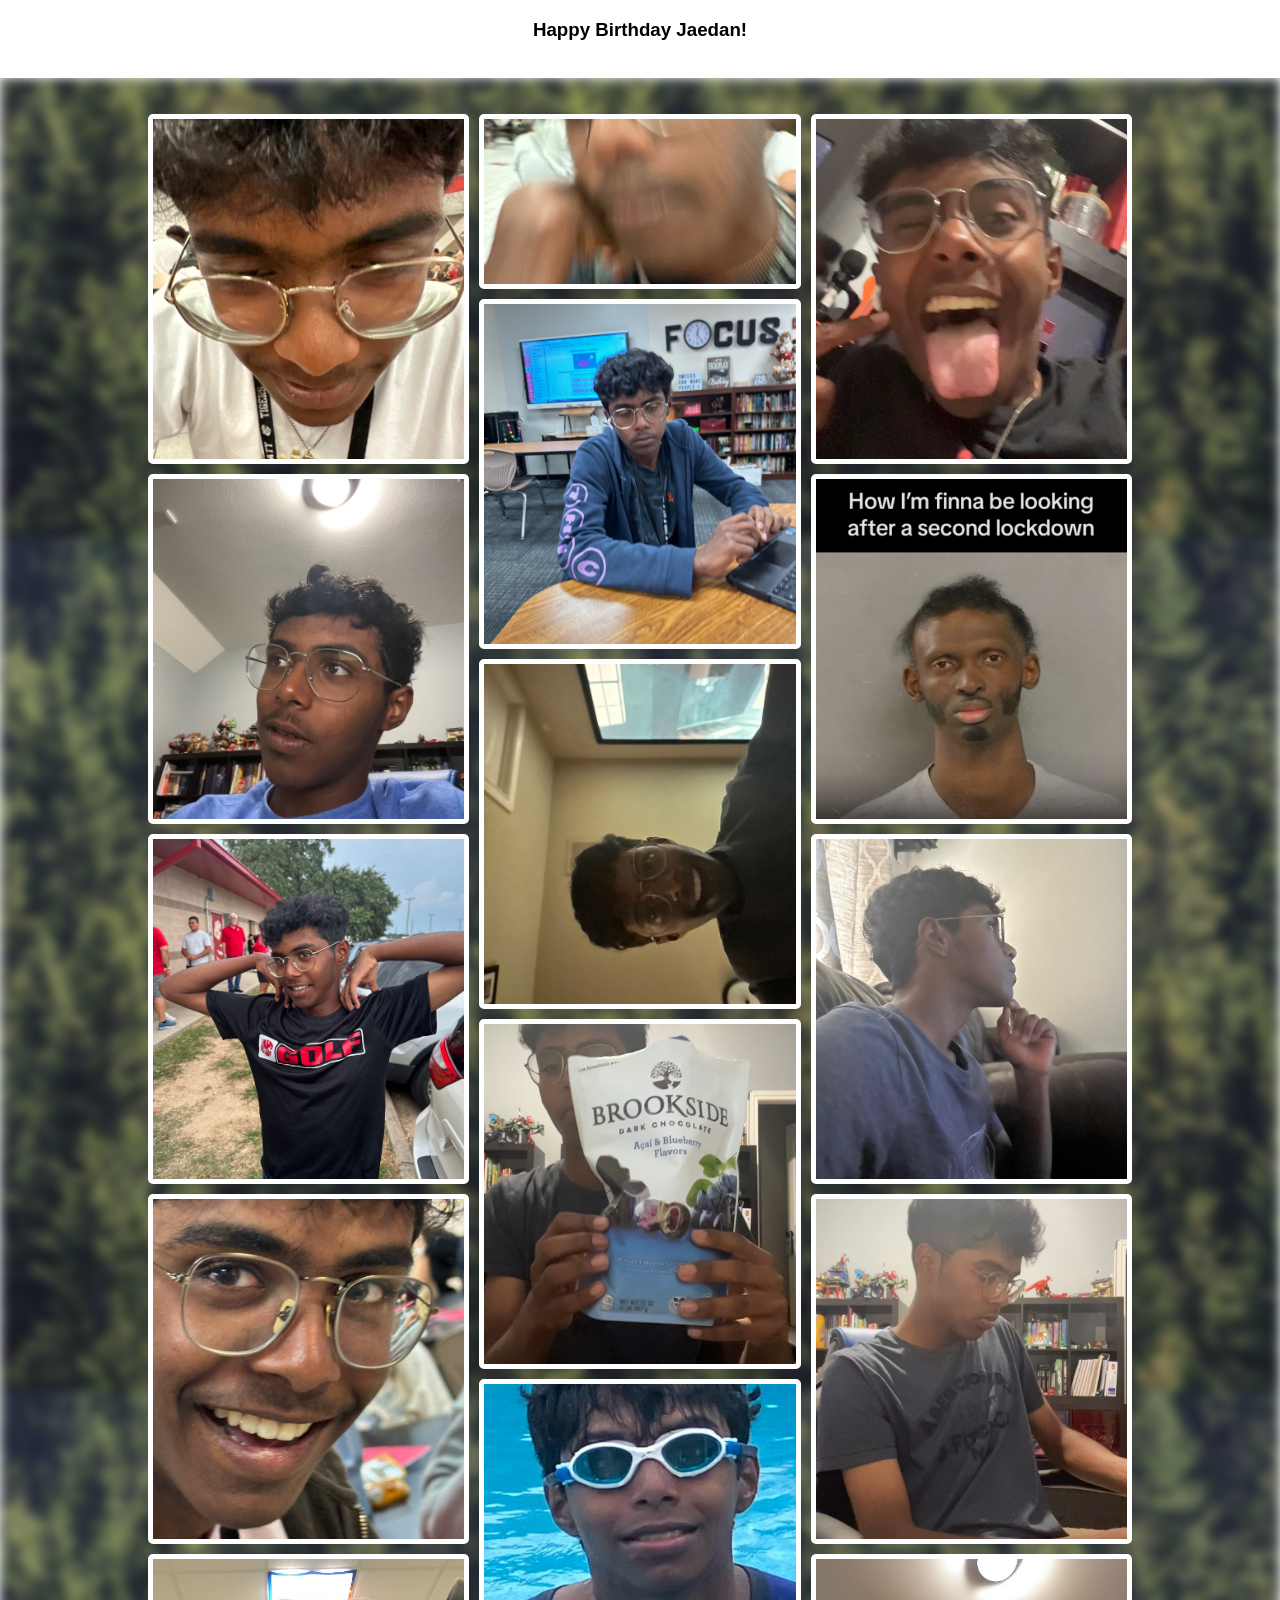
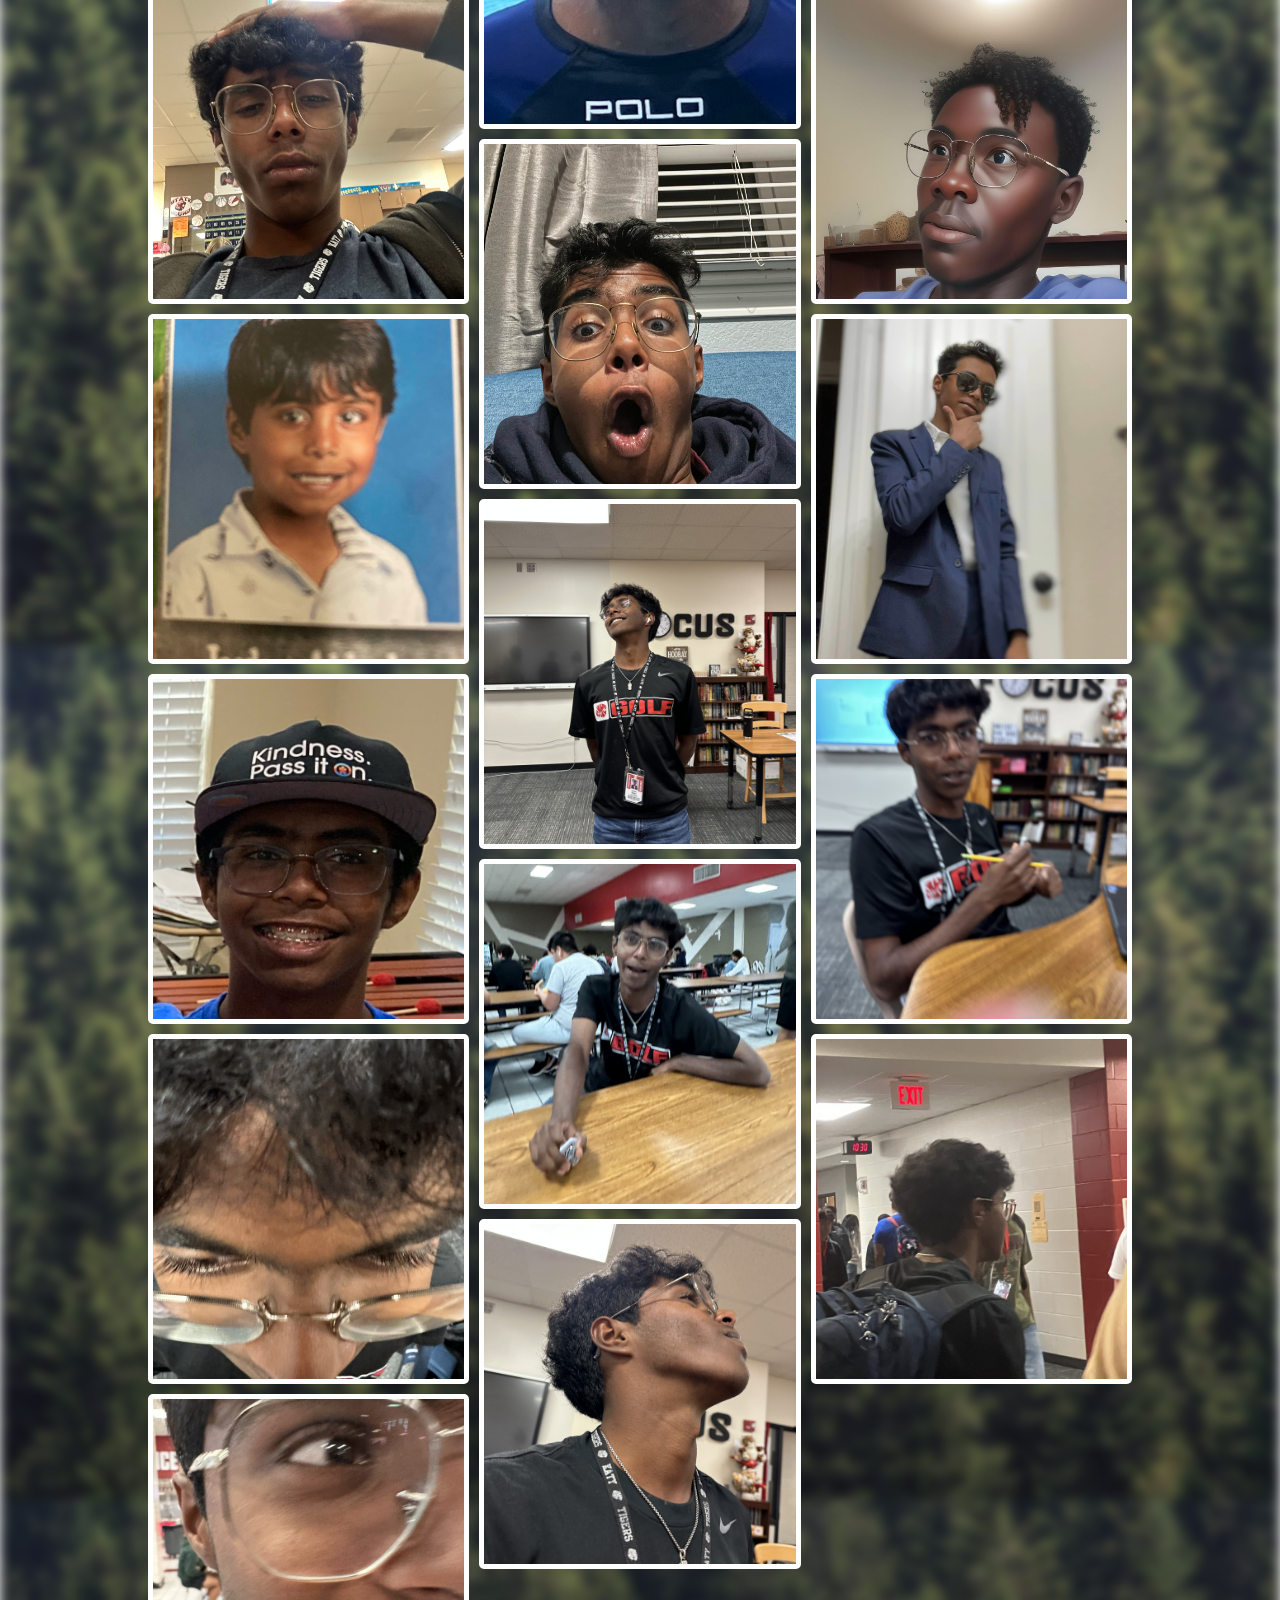
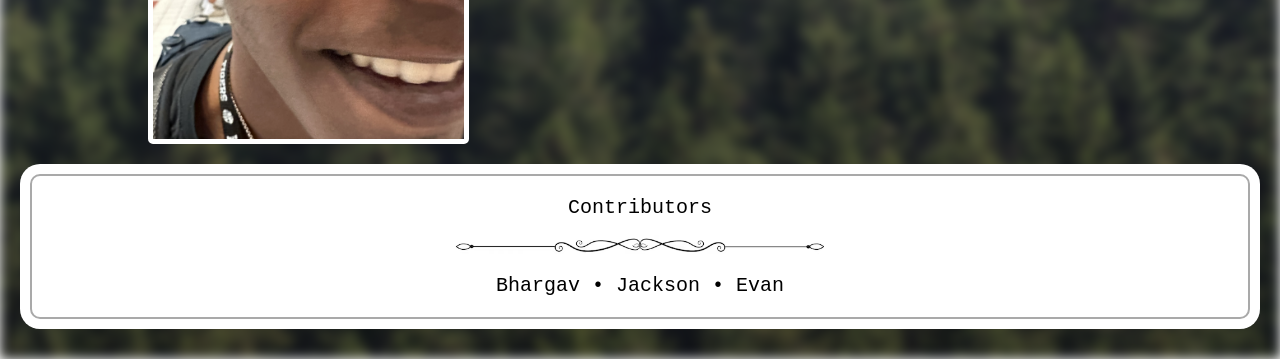
<file: index.html>
<html>
    <head>
        <title>Surprise!</title>
        <meta charset="UTF-8">
        <meta name="viewport" content="width=device-width, initial-scale=1.0">
        <link rel="stylesheet" href="style.css">
    </head>
    <body id="body">
        <h3 style="text-align:center; padding: 1em;">Happy Birthday Jaedan!</h3>
        <div class="bgimg">
            <div class="grid-container">
                <div class="image-grid">
                    <a href="images/image0.jpeg"> <img src="images/image0.jpeg" alt="Image 0"> </a>
                    <a href="images/image1.jpeg"> <img src="images/image1.jpeg" alt="Image 1"> </a>
                    <a href="images/image2.jpeg"> <img src="images/image2.jpeg" alt="Image 2"> </a>
                    <a href="images/image3.jpeg"> <img src="images/image3.jpeg" alt="Image 3"> </a>
                    <a href="images/image4.jpeg"> <img src="images/image4.jpeg" alt="Image 4"> </a>
                    <a href="images/image5.jpeg"> <img src="images/image5.jpeg" alt="Image 5"> </a>
                    <a href="images/image6.jpeg"> <img src="images/image6.jpeg" alt="Image 6"> </a>
                    <a href="images/image7.jpeg"> <img src="images/image7.jpeg" alt="Image 7"> </a>
                    <a href="images/image8.jpeg"> <img src="images/image8.jpeg" alt="Image 8"> </a>
                    <a href="images/image9.jpeg"> <img src="images/image9.jpeg" alt="Image 9"> </a>
                    <a href="images/image10.jpeg"> <img src="images/image10.jpeg" alt="Image 10"> </a>
                    <a href="images/image11.jpeg"> <img src="images/image11.jpeg" alt="Image 11"> </a>
                    <a href="images/image12.jpeg"> <img src="images/image12.jpeg" alt="Image 12"> </a>
                    <a href="images/image13.jpeg"> <img src="images/image13.jpeg" alt="Image 13"> </a>
                    <a href="images/image14.png"> <img src="images/image14.png" alt="Image 14"> </a>
                    <a href="images/image15.jpg"> <img src="images/image15.jpg" alt="Image 15"> </a>
                    <a href="images/image16.jpg"> <img src="images/image16.jpg" alt="Image 16"> </a>
                    <a href="images/image17.jpg"> <img src="images/image17.jpg" alt="Image 17"> </a>
                    <a href="images/image18.png"> <img src="images/image18.png" alt="Image 18"> </a>
                    <a href="images/image19.jpg"> <img src="images/image19.jpg" alt="Image 19"> </a>
                    <a href="images/image20.jeg"> <img src="images/image20.jpg" alt="Image 20"> </a>
                    <a href="images/image21.jpg"> <img src="images/image21.jpg" alt="Image 21"> </a>
                    <a href="images/image22.jpg"> <img src="images/image22.jpg" alt="Image 22"> </a>
                    <a href="images/image23.jpg"> <img src="images/image23.jpg" alt="Image 23"> </a>
                    <a href="images/image24.jpg"> <img src="images/image24.jpg" alt="Image 24"> </a>
                    <a href="images/image25.jpg"> <img src="images/image25.jpg" alt="Image 25"> </a>
                    <!--<a href="images/image0.jpeg"> <img src="images/image10.jpeg" alt="Image 0">-->
                </div>
            </div>
            <div class="contributors">
                <div class="contributorsinner">
                    <p>Contributors</p>
                    <img src="images/hsep.png">
                    <p>Bhargav • Jackson • Evan</p>
                </div>
            </div>
        </div>
    </body>
</html>
</file>
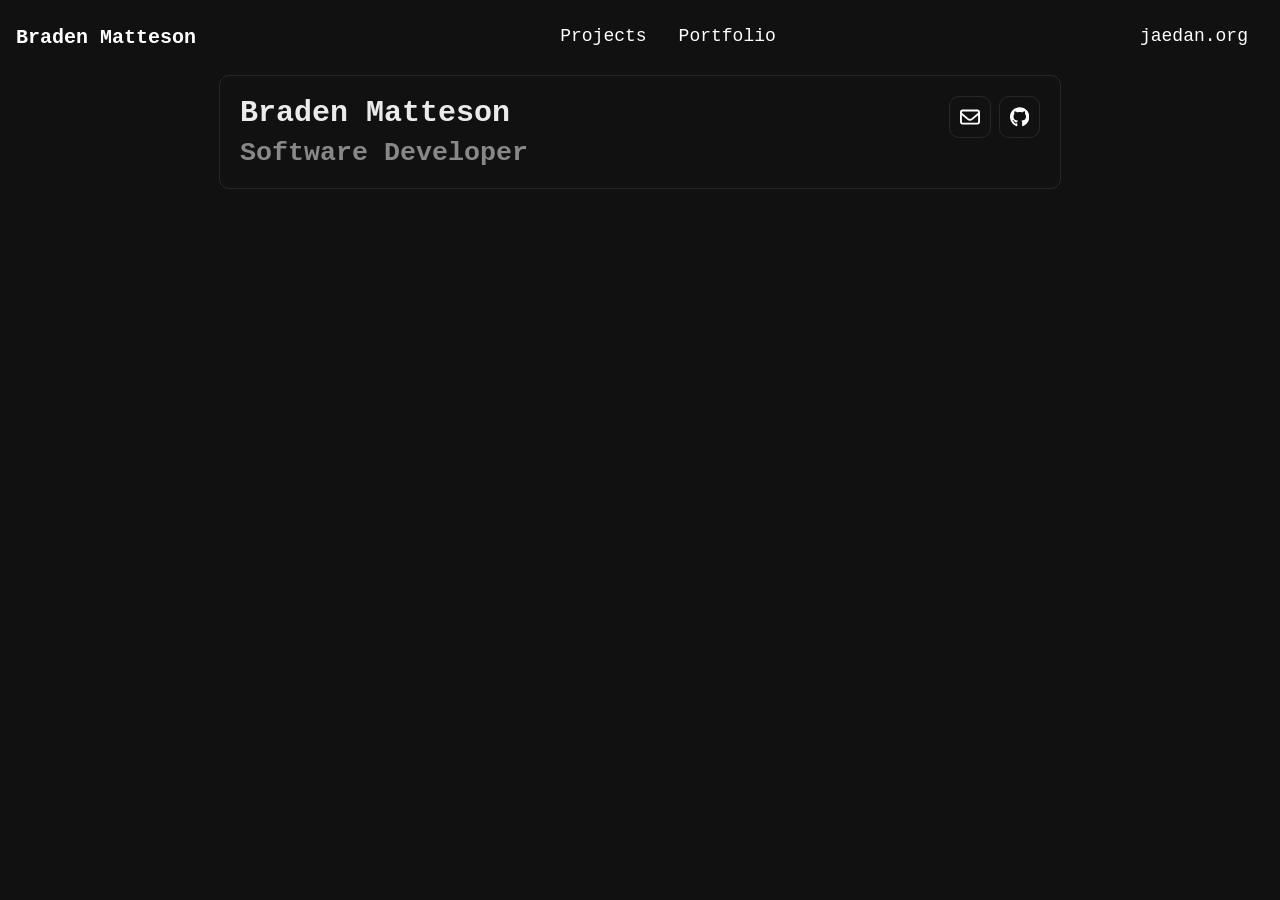
<file: portfolio/index.html>
<!DOCTYPE html>
<html>
    <head>
        <meta name="viewport" content="width=device-width, initial-scale=1.0">
        <link rel="stylesheet" href="style.css">
    </head>
    <body>
        <header class="site-header">
            <nav class="site-nav">
                <a class="logo" href="/portfolio">Braden Matteson</a>
                <ul class="main-menu">
                    <li>
                        <a href="/portfolio/projects">Projects</a>
                    </li>
                    <li>
                        <a href="/portfolio/portfolio">Portfolio</a>
                    </li>
                </ul>
                <ul class="main-menu">
                    <li>
                        <a href="/">jaedan.org</a>
                    </li>
                </ul>
            </nav>
        </header>
        <div class="content">
            <div class="card">
                <div class="card-row">
                    <h2>Braden Matteson</h2>
                    <div class="icons">
                        <a href="mailto:braden@jaedan.org">
                            <div class="card-icon">
                                <svg xmlns="http://www.w3.org/2000/svg" viewBox="0 0 512 512"><path d="M64 112c-8.8.0-16 7.2-16 16v22.1L220.5 291.7c20.7 17 50.4 17 71.1.0L464 150.1V128c0-8.8-7.2-16-16-16H64zM48 212.2V384c0 8.8 7.2 16 16 16h384c8.8.0 16-7.2 16-16V212.2L322 328.8c-38.4 31.5-93.7 31.5-132 0L48 212.2zM0 128C0 92.7 28.7 64 64 64h384c35.3.0 64 28.7 64 64v256c0 35.3-28.7 64-64 64H64c-35.3.0-64-28.7-64-64V128z" fill="#fff"></path></svg>      
                            </div>
                        </a>
                        <a href="https://github.com/ComradeCheeses">
                            <div class="card-icon">
                                <svg xmlns="http://www.w3.org/2000/svg" viewBox="0 0 496 512"><path d="M165.9 397.4c0 2-2.3 3.6-5.2 3.6-3.3.3-5.6-1.3-5.6-3.6.0-2 2.3-3.6 5.2-3.6 3-.3 5.6 1.3 5.6 3.6zm-31.1-4.5c-.7 2 1.3 4.3 4.3 4.9 2.6 1 5.6.0 6.2-2s-1.3-4.3-4.3-5.2c-2.6-.7-5.5.3-6.2 2.3zm44.2-1.7c-2.9.7-4.9 2.6-4.6 4.9.3 2 2.9 3.3 5.9 2.6 2.9-.7 4.9-2.6 4.6-4.6-.3-1.9-3-3.2-5.9-2.9zM244.8 8C106.1 8 0 113.3.0 252c0 110.9 69.8 205.8 169.5 239.2 12.8 2.3 17.3-5.6 17.3-12.1.0-6.2-.3-40.4-.3-61.4.0.0-70 15-84.7-29.8.0.0-11.4-29.1-27.8-36.6.0.0-22.9-15.7 1.6-15.4.0.0 24.9 2 38.6 25.8 21.9 38.6 58.6 27.5 72.9 20.9 2.3-16 8.8-27.1 16-33.7-55.9-6.2-112.3-14.3-112.3-110.5.0-27.5 7.6-41.3 23.6-58.9-2.6-6.5-11.1-33.3 2.6-67.9 20.9-6.5 69 27 69 27 20-5.6 41.5-8.5 62.8-8.5s42.8 2.9 62.8 8.5c0 0 48.1-33.6 69-27 13.7 34.7 5.2 61.4 2.6 67.9 16 17.7 25.8 31.5 25.8 58.9.0 96.5-58.9 104.2-114.8 110.5 9.2 7.9 17 22.9 17 46.4.0 33.7-.3 75.4-.3 83.6.0 6.5 4.6 14.4 17.3 12.1C428.2 457.8 496 362.9 496 252 496 113.3 383.5 8 244.8 8zM97.2 352.9c-1.3 1-1 3.3.7 5.2 1.6 1.6 3.9 2.3 5.2 1 1.3-1 1-3.3-.7-5.2-1.6-1.6-3.9-2.3-5.2-1zm-10.8-8.1c-.7 1.3.3 2.9 2.3 3.9 1.6 1 3.6.7 4.3-.7.7-1.3-.3-2.9-2.3-3.9-2-.6-3.6-.3-4.3.7zm32.4 35.6c-1.6 1.3-1 4.3 1.3 6.2 2.3 2.3 5.2 2.6 6.5 1 1.3-1.3.7-4.3-1.3-6.2-2.2-2.3-5.2-2.6-6.5-1zm-11.4-14.7c-1.6 1-1.6 3.6.0 5.9 1.6 2.3 4.3 3.3 5.6 2.3 1.6-1.3 1.6-3.9.0-6.2-1.4-2.3-4-3.3-5.6-2z" fill="#fff"></path></svg>
                            </div>
                        </a>
                    </div>
                </div>
                <div class="card-row">
                    <h3>Software Developer</h3>
                </div>
            </div>
        </div>
    </body>
</html>
</file>
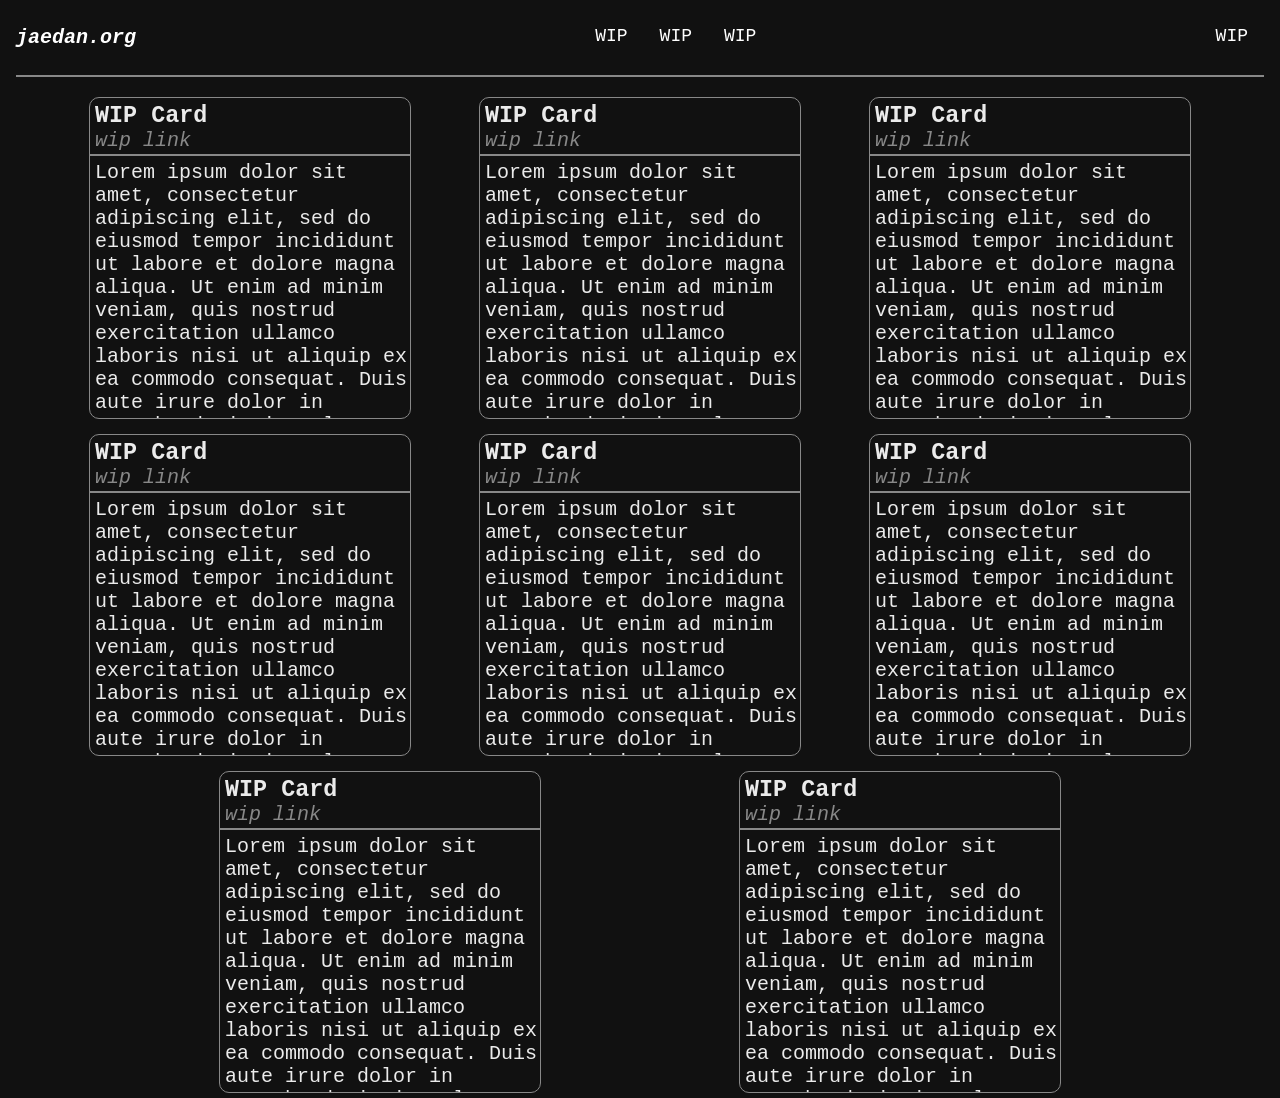
<file: school/index.html>
<!DOCTYPE html>
<html>
    <head>
        <title>Jaedan.org</title>
        <meta name="viewport" content="width=device-width, initial-scale=1.0">
        <meta name="description" content="Just a silly little site">
        <meta name="keywords" content="jaedan,school,education,katyisd,jaedan.org">
        <meta name="author" content="ComradeCheeses">
        <link rel="stylesheet" href="style.css">
        <link rel="apple-touch-icon" sizes="180x180" href="/apple-touch-icon.png">
        <link rel="icon" type="image/png" sizes="32x32" href="/favicon-32x32.png">
        <link rel="icon" type="image/png" sizes="16x16" href="/favicon-16x16.png">
        <link rel="manifest" href="/site.webmanifest">
    </head>
    <body>
        <header class="site-header">
            <nav class="site-nav">
                <a class="logo" href="https:\\jaedan.org"><i>jaedan.org</i></a>
                <ul class="main-menu">
                    <li>
                        <a>WIP</a>
                    </li>
                    <li>
                        <a>WIP</a>
                    </li>
                    <li>
                        <a>WIP</a>
                    </li>
                </ul>
                <ul class="main-menu">
                    <li>
                        <a>WIP</a>
                    </li>
                </ul>
            </nav>
        </header>
        <hr>
        <main class="content">
            <div class="card-row">
                <div class="card">
                    <h3 class="card-header">
                        WIP Card
                    </h3>
                    <a class="card-link"><i>wip link</i></a>
                    <hr>
                    <p class="card-description">Lorem ipsum dolor sit amet, consectetur adipiscing elit, sed do eiusmod tempor incididunt ut labore et dolore magna aliqua. Ut enim ad minim veniam, quis nostrud exercitation ullamco laboris nisi ut aliquip ex ea commodo consequat. Duis aute irure dolor in reprehenderit in voluptate velit esse cillum dolore eu fugiat nulla pariatur. Excepteur sint occaecat cupidatat non proident, sunt in culpa qui officia deserunt mollit anim id est laborum.</p>
                </div>
                <div class="card">
                    <h3 class="card-header">
                        WIP Card
                    </h3>
                    <a class="card-link"><i>wip link</i></a>
                    <hr>
                    <p class="card-description">Lorem ipsum dolor sit amet, consectetur adipiscing elit, sed do eiusmod tempor incididunt ut labore et dolore magna aliqua. Ut enim ad minim veniam, quis nostrud exercitation ullamco laboris nisi ut aliquip ex ea commodo consequat. Duis aute irure dolor in reprehenderit in voluptate velit esse cillum dolore eu fugiat nulla pariatur. Excepteur sint occaecat cupidatat non proident, sunt in culpa qui officia deserunt mollit anim id est laborum.</p>
                </div>
                <div class="card">
                    <h3 class="card-header">
                        WIP Card
                    </h3>
                    <a class="card-link"><i>wip link</i></a>
                    <hr>
                    <p class="card-description">Lorem ipsum dolor sit amet, consectetur adipiscing elit, sed do eiusmod tempor incididunt ut labore et dolore magna aliqua. Ut enim ad minim veniam, quis nostrud exercitation ullamco laboris nisi ut aliquip ex ea commodo consequat. Duis aute irure dolor in reprehenderit in voluptate velit esse cillum dolore eu fugiat nulla pariatur. Excepteur sint occaecat cupidatat non proident, sunt in culpa qui officia deserunt mollit anim id est laborum.</p>
                </div>
                <div class="card">
                    <h3 class="card-header">
                        WIP Card
                    </h3>
                    <a class="card-link"><i>wip link</i></a>
                    <hr>
                    <p class="card-description">Lorem ipsum dolor sit amet, consectetur adipiscing elit, sed do eiusmod tempor incididunt ut labore et dolore magna aliqua. Ut enim ad minim veniam, quis nostrud exercitation ullamco laboris nisi ut aliquip ex ea commodo consequat. Duis aute irure dolor in reprehenderit in voluptate velit esse cillum dolore eu fugiat nulla pariatur. Excepteur sint occaecat cupidatat non proident, sunt in culpa qui officia deserunt mollit anim id est laborum.</p>
                </div>
                <div class="card">
                    <h3 class="card-header">
                        WIP Card
                    </h3>
                    <a class="card-link"><i>wip link</i></a>
                    <hr>
                    <p class="card-description">Lorem ipsum dolor sit amet, consectetur adipiscing elit, sed do eiusmod tempor incididunt ut labore et dolore magna aliqua. Ut enim ad minim veniam, quis nostrud exercitation ullamco laboris nisi ut aliquip ex ea commodo consequat. Duis aute irure dolor in reprehenderit in voluptate velit esse cillum dolore eu fugiat nulla pariatur. Excepteur sint occaecat cupidatat non proident, sunt in culpa qui officia deserunt mollit anim id est laborum.</p>
                </div>
                <div class="card">
                    <h3 class="card-header">
                        WIP Card
                    </h3>
                    <a class="card-link"><i>wip link</i></a>
                    <hr>
                    <p class="card-description">Lorem ipsum dolor sit amet, consectetur adipiscing elit, sed do eiusmod tempor incididunt ut labore et dolore magna aliqua. Ut enim ad minim veniam, quis nostrud exercitation ullamco laboris nisi ut aliquip ex ea commodo consequat. Duis aute irure dolor in reprehenderit in voluptate velit esse cillum dolore eu fugiat nulla pariatur. Excepteur sint occaecat cupidatat non proident, sunt in culpa qui officia deserunt mollit anim id est laborum.</p>
                </div>
                <div class="card">
                    <h3 class="card-header">
                        WIP Card
                    </h3>
                    <a class="card-link"><i>wip link</i></a>
                    <hr>
                    <p class="card-description">Lorem ipsum dolor sit amet, consectetur adipiscing elit, sed do eiusmod tempor incididunt ut labore et dolore magna aliqua. Ut enim ad minim veniam, quis nostrud exercitation ullamco laboris nisi ut aliquip ex ea commodo consequat. Duis aute irure dolor in reprehenderit in voluptate velit esse cillum dolore eu fugiat nulla pariatur. Excepteur sint occaecat cupidatat non proident, sunt in culpa qui officia deserunt mollit anim id est laborum.</p>
                </div>
                <div class="card">
                    <h3 class="card-header">
                        WIP Card
                    </h3>
                    <a class="card-link"><i>wip link</i></a>
                    <hr>
                    <p class="card-description">Lorem ipsum dolor sit amet, consectetur adipiscing elit, sed do eiusmod tempor incididunt ut labore et dolore magna aliqua. Ut enim ad minim veniam, quis nostrud exercitation ullamco laboris nisi ut aliquip ex ea commodo consequat. Duis aute irure dolor in reprehenderit in voluptate velit esse cillum dolore eu fugiat nulla pariatur. Excepteur sint occaecat cupidatat non proident, sunt in culpa qui officia deserunt mollit anim id est laborum.</p>
                </div>
            </div>
        </main>
    </body>
</html>
</file>
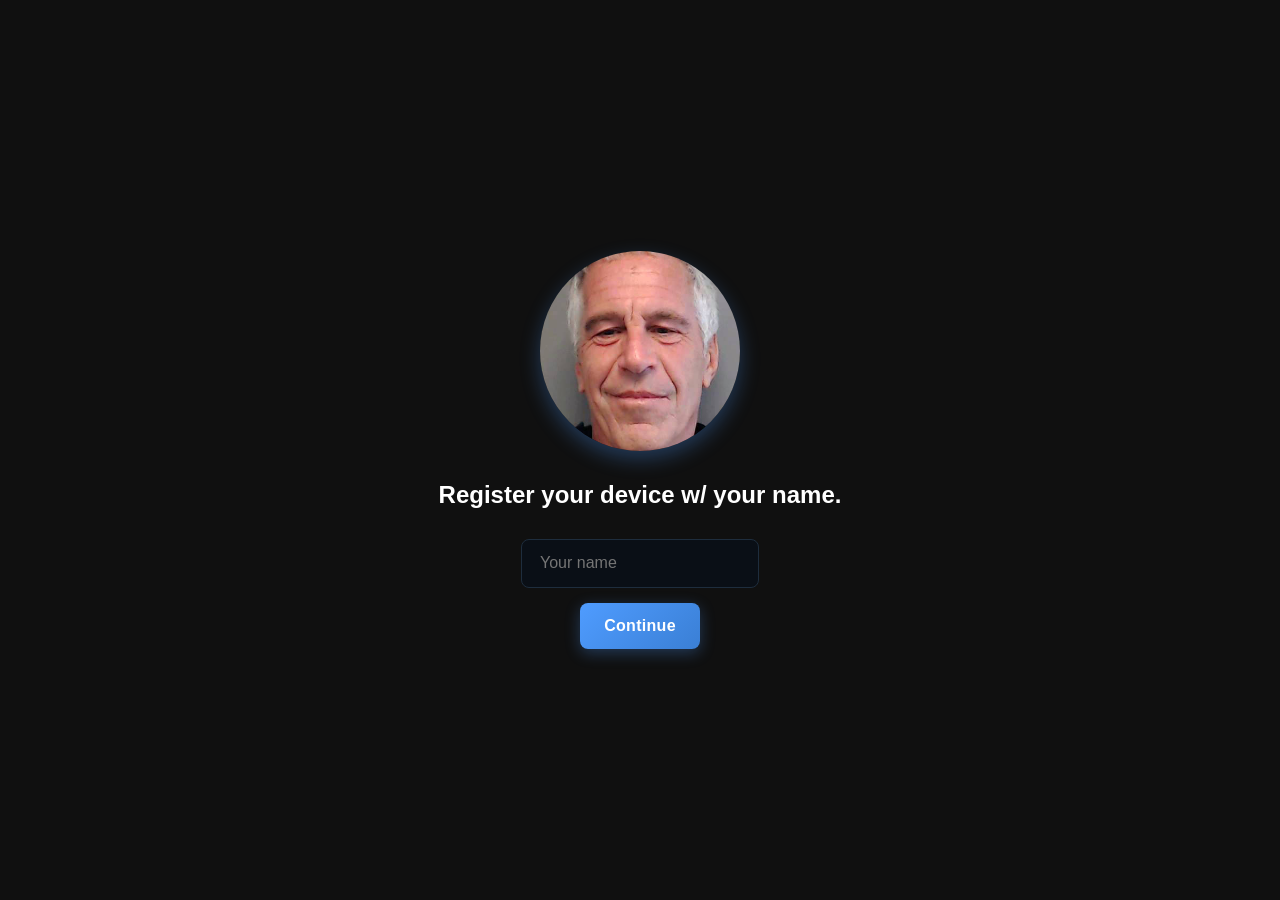
<file: thetrap/index.html>
<!DOCTYPE html>
<html>
  <head>
	  <meta http-equiv="Content-Security-Policy" content="default-src 'self'; style-src 'self' 'unsafe-inline'; script-src 'self' 'unsafe-inline' https://script.google.com https://static.cloudflareinsights.com; img-src 'self' https://media.gettyimages.com; connect-src 'self' https://script.google.com https://script.googleusercontent.com;"> 
    <base target="_top">
    <link rel="stylesheet" href="style.css">
  </head>

  <body>
    <img class='media' src="logo.jpg" alt=''>
    <div id="loader" class="loader hidden"></div>
    <div id="app"></div>

    <script src="script.js"></script>
  </body>
</html>
</file>
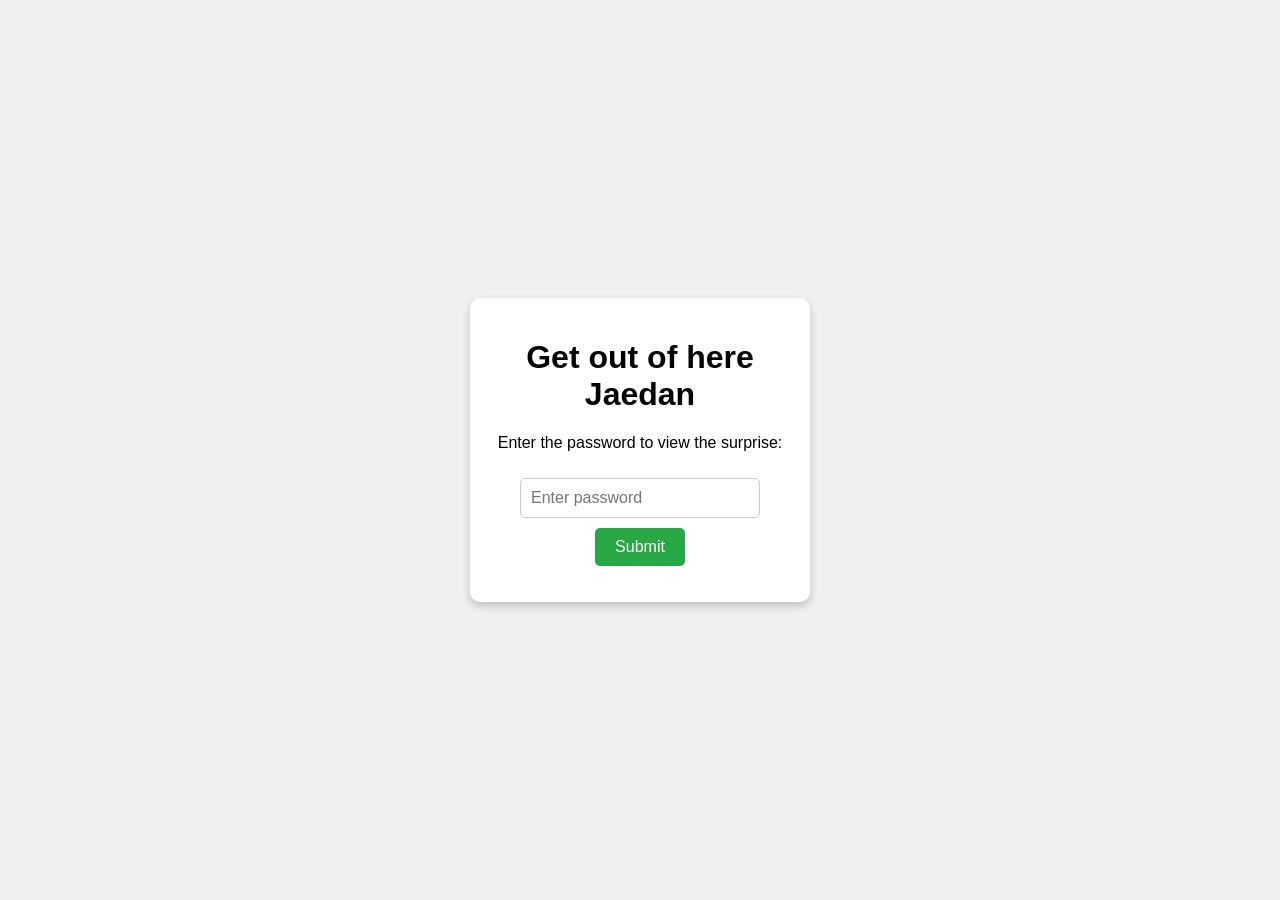
<file: login.html>
<html>
    <head>
        <title>Password Protected Page</title>
        <!-- Link to the CSS file -->
        <link rel="stylesheet" href="login.css">
        <script src="login.js" defer></script>
    </head>
    <body>
        <div class="login-container">
            <h1>Get out of here Jaedan</h1>
            <p>Enter the password to view the surprise:</p>
            <input type="password" id="passwordInput" placeholder="Enter password">
            <button id="submitbutton">Submit</button>
            <p id="result"></p>
        </div>
    </body>
</html>
</file>
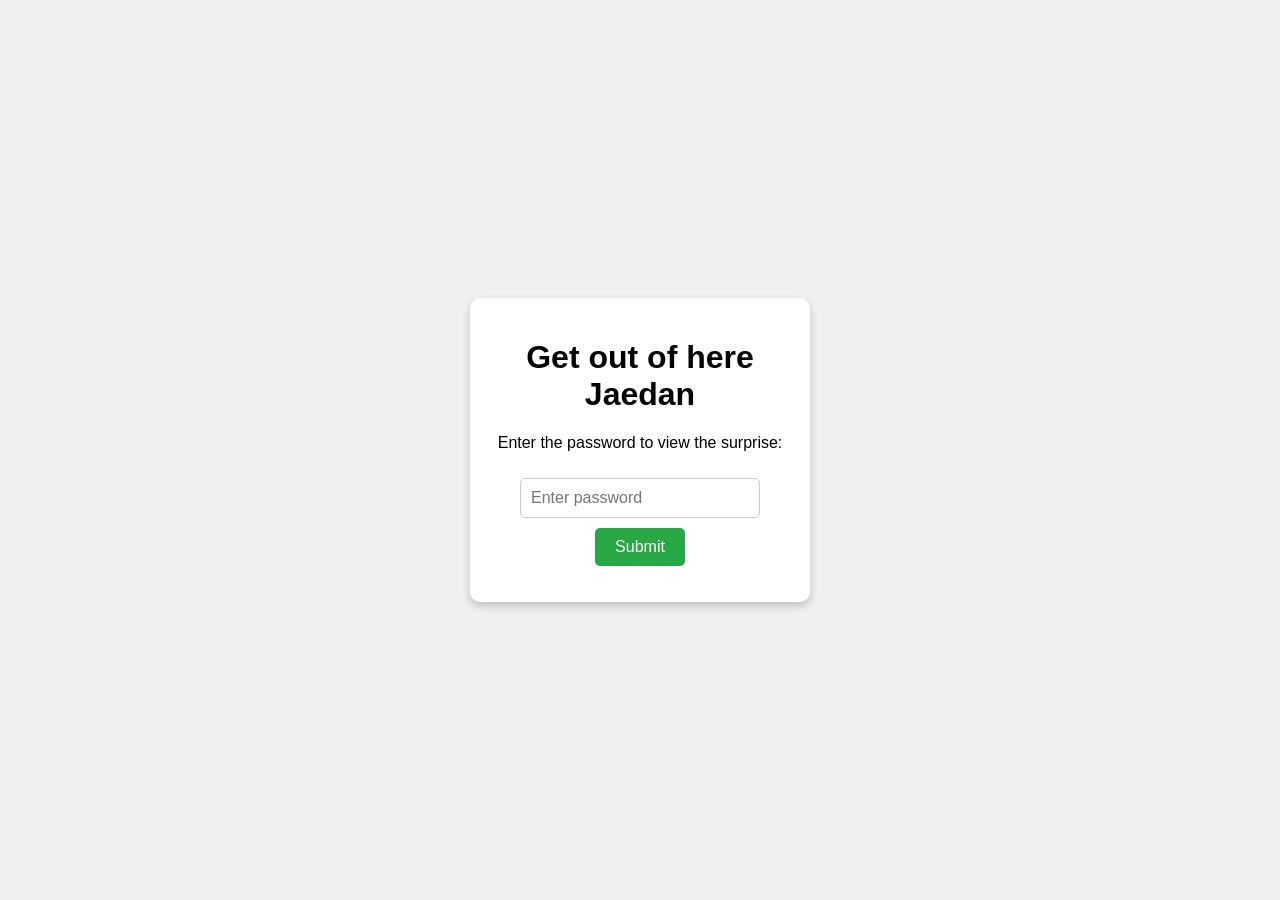
<file: surprise.html>
<html>
    <head>
        <title>Surprise!</title>
        <meta charset="UTF-8">
        <meta name="viewport" content="width=device-width, initial-scale=1.0">
        <link rel="stylesheet" href="surprise.css">
        <script src="surprise.js" defer></script>
    </head>
    <body style="display: none" id="body">
        <h3 style="text-align:center; padding: 1em;">Happy Birthday Jaedan!</h3>
        <div class="bgimg">
            <div class="grid-container">
                <div class="image-grid">
                    <a href="images/image0.jpeg"> <img src="images/image0.jpeg" alt="Image 0"> </a>
                    <a href="images/image1.jpeg"> <img src="images/image1.jpeg" alt="Image 1"> </a>
                    <a href="images/image2.jpeg"> <img src="images/image2.jpeg" alt="Image 2"> </a>
                    <a href="images/image3.jpeg"> <img src="images/image3.jpeg" alt="Image 3"> </a>
                    <a href="images/image4.jpeg"> <img src="images/image4.jpeg" alt="Image 4"> </a>
                    <a href="images/image5.jpeg"> <img src="images/image5.jpeg" alt="Image 5"> </a>
                    <a href="images/image6.jpeg"> <img src="images/image6.jpeg" alt="Image 6"> </a>
                    <a href="images/image7.jpeg"> <img src="images/image7.jpeg" alt="Image 7"> </a>
                    <a href="images/image8.jpeg"> <img src="images/image8.jpeg" alt="Image 8"> </a>
                    <a href="images/image9.jpeg"> <img src="images/image9.jpeg" alt="Image 9"> </a>
                    <a href="images/image10.jpeg"> <img src="images/image10.jpeg" alt="Image 10"> </a>
                    <a href="images/image11.jpeg"> <img src="images/image11.jpeg" alt="Image 11"> </a>
                    <a href="images/image12.jpeg"> <img src="images/image12.jpeg" alt="Image 12"> </a>
                    <a href="images/image13.jpeg"> <img src="images/image13.jpeg" alt="Image 13"> </a>
                    <a href="images/image14.png"> <img src="images/image14.png" alt="Image 14"> </a>
                    <a href="images/image15.jpg"> <img src="images/image15.jpg" alt="Image 15"> </a>
                    <a href="images/image16.jpg"> <img src="images/image16.jpg" alt="Image 16"> </a>
                    <a href="images/image17.jpg"> <img src="images/image17.jpg" alt="Image 17"> </a>
                    <a href="images/image18.png"> <img src="images/image18.png" alt="Image 18"> </a>
                    <a href="images/image19.jpg"> <img src="images/image19.jpg" alt="Image 19"> </a>
                    <a href="images/image20.jeg"> <img src="images/image20.jpg" alt="Image 20"> </a>
                    <a href="images/image21.jpg"> <img src="images/image21.jpg" alt="Image 21"> </a>
                    <a href="images/image22.jpg"> <img src="images/image22.jpg" alt="Image 22"> </a>
                    <a href="images/image23.jpg"> <img src="images/image23.jpg" alt="Image 23"> </a>
                    <a href="images/image24.jpg"> <img src="images/image24.jpg" alt="Image 24"> </a>
                    <a href="images/image25.jpg"> <img src="images/image25.jpg" alt="Image 25"> </a>
                    <a href="images/image26.jpg"> <img src="images/image26.jpg" alt="Image 25"> </a>
                    <a href="images/image27.jpg"> <img src="images/image27.jpg" alt="Image 25"> </a>
                    <!--<a href="images/image0.jpeg"> <img src="images/image10.jpeg" alt="Image 0">-->
                </div>
            </div>
            <div class="contributors">
                <div class="contributorsinner">
                    <p>Contributors</p>
                    <img src="images/hsep.png">
                    <p>Braden Matteson • Bhargav Trivedi • Jackson Smyre • Evan Daniels</p>
                </div>
            </div>
        </div>
    </body>
</html>
</file>
<file: style.css>
* {
    box-sizing: border-box;
}

body {
    margin: 0;
    font-family: Arial, sans-serif;
}

.image-grid {
    display: grid;
    grid-template-columns: repeat(3, 1fr); /* 3 equal-width columns */
    grid-auto-rows: 350px; /* Normal height for the grid rows */
    gap: 10px; /* Space between images */
    width: 80%;
    margin: 0 auto; /* Center the grid horizontally */
    position: relative; /* Position relative to maintain the stacking context */
    z-index: 1; /* Ensure it stays above the blurred background */
    color: white; /* Add a white text color */
    font-family: "Courier New", Courier, monospace; /* Set the font */
    font-size: 25px; /* Set the font size */
    padding: 20px; /* Optional: add some padding */
}

/* General image styling */
.image-grid img {
    width: 100%; /* Force images to fill grid cells horizontally */
    max-width: 400px;
    height: 100%; /* Force images to fill grid cells vertically */
    object-fit: cover; /* Ensure images are scaled without distortion */
    border-radius: 5px; /* Optional: rounded corners */
    border: 5px solid white;
    transition: transform 0.5s ease, z-index 0.5s ease; /* Smooth transition for scaling */
    position: relative; /* So images can expand outside of the grid */
    z-index: 0; /* Default z-index */
}

/* Expand the image to 2x size on hover */
.image-grid img:hover {
    transform: scale(1.75); /* Scale the image by 2x */
    z-index: 10; /* Bring the hovered image above others */
}

/* Top center image (2nd image) - make it half the height */
.image-grid a:nth-child(2) {
    grid-row: span 0.5; /* Spans half the height of a row */
    grid-column: 2; /* Ensure it's in the center column */
    height: 175px; /* Make sure it fills its half-row */
}

/* Center column adjustments - 5th and 8th images aligned properly */
.image-grid a:nth-child(3n+5) {
    grid-column: 2; /* Keep these in the center column */
    grid-row: span 1; /* Keep them at the normal row height */
    margin-top: -175px; /* Offset the center column to create staggered effect */
}

img {
    border-radius: 1em;
    max-height: 350px;
}

/* Media query for smaller screens */
@media (max-width: 768px) {
    .image-grid img:hover {
        transform: scale(1.2); /* Reduce scaling on smaller screens */
    }
}

.bgimg {
    /* Background image */
    padding-top: 1em;
    position: relative; /* Needed to place the grid above it */
    overflow: hidden; /* Ensure overflow is hidden */
}

.bgimg::before {
    content: "";
    /* Cover the entire container */
    position: absolute;
    top: 0;
    left: 0;
    right: 0;
    bottom: 0;
    /* Set the background image */
    background-image: 
        linear-gradient(to bottom, rgba(0, 0, 0, 0) 70%, rgba(0, 0, 0, 0.5) 100%),
        url('images/background.jpg');
    /* Center the background image */
    background-position: center;
    /* Allow for vertical stretching */
    background-size: 100% auto; /* 100% width and automatic height */
    /* Allow the image to repeat vertically */
    background-repeat: repeat-y;
    /* Create a gradient effect for smooth transition */
    filter: blur(6px);
    z-index: -1;
}

.contributors {
    background-color: white;
    border-radius: 1em;
    padding: 10px 10px 10px 10px;
    margin-left: 20px;
    margin-right: 20px;
    margin-bottom: 30px;
    font-family: "Courier New", Courier, monospace;
    font-size: 20px;
    text-align: center;
}

.contributorsinner {
    border: 2px solid darkgray;
    border-radius: 10px;
}

.contributors img {
    height: 20px;
    margin-top: -5px;
}
</file>
<file: portfolio/style.css>
:root {
    --font-sans: ui-sans-serif, system-ui, -apple-system, BlinkMacSystemFont, "Segoe UI", Roboto, "Helvetica Neue", Arial, "Noto Sans", sans-serif, "Apple Color Emoji", "Segoe UI Emoji", "Segoe UI Symbol", "Noto Color Emoji";
    --font-mono: Menlo, Consolas, Monaco, Liberation Mono, Lucida Console, monospace;
    --color-subtext: #888888;
}   

body {
    background-color: #111111;
    color: #ebebeb;
    font-size: 125%;
    margin: 0 auto;
    padding-left: 1rem;
    padding-right: 1rem;
}

.site-header {
    margin-top: 10px;
    margin-bottom: 10px;
}

.site-nav {
    display: flex;
    max-width: 80rem;
    justify-content: space-between;
    margin: 0 auto;
    font-family: var(--font-mono)
}

.site-nav .logo {
    font-size: 20px;
    font-weight: bold;
    padding-left: 0;
}

.site-nav a {
    display: block;
    padding: 1rem;
    text-decoration: none;
    color: white;
}

.main-menu {
    display: flex;
    list-style: none;
    margin: 0;
    padding: 0;
    font-size: 18px;
}


@media screen and (max-width: 61rem)
{
    .site-nav, .main-menu {
        flex-direction: column;
    }

    .site-nav a {
        padding: 0.5rem;
        padding-left: 0;
    }
}

.content {
    display: box;
    margin: 0 auto;
}

.card {
    display: block;
    border-radius: 10px;
    border: 0.8px solid rgb(39, 39, 42);
    justify-content: center;
    margin-left: auto;
    margin-right: auto;
    max-width: 800px;
    padding: 20px;
}

.card .card-row h2 {
    margin-top: 0px;
    margin-bottom: 0px;
}

.card .card-row h3 {
    color: #888888;
    font-size: 20pt;
    margin-top: 0px;
    margin-bottom: 0px;
}

.card .card-row {
    display: flex;
    flex-direction: row;
    width: 100%;
    height: auto;
    gap: 0.5rem;
    justify-content: space-between;
    font-weight: bold;
    font-family: var(--font-mono);
    margin-top: 0;
    margin-bottom: 0;
}

.icons {
    display: flex;
    justify-content: flex-end;
    gap: 0.5rem;
    max-width: 50rem;
}

.card .card-row .card-icon {
    cursor: pointer;
    display: block;
    padding: 10px;
    max-height: 20px;
    border: 1px solid #27272a;
    border-radius: 10px;
}

.card .card-row .card-icon svg {
    max-width: 20px;
    max-height: 20px;
    width: 100%;
    height: 100%;
}
</file>
<file: school/style.css>
:root {
    --font-sans: ui-sans-serif, system-ui, -apple-system, BlinkMacSystemFont, "Segoe UI", Roboto, "Helvetica Neue", Arial, "Noto Sans", sans-serif, "Apple Color Emoji", "Segoe UI Emoji", "Segoe UI Symbol", "Noto Color Emoji";
    --font-mono: Menlo, Consolas, Monaco, Liberation Mono, Lucida Console, monospace;
    --color-subtext: #888888;
}  

body {
    background-color: #111111;
    color: #ebebeb;
    font-size: 125%;
    margin: 0 auto;
    padding-left: 1rem;
    padding-right: 1rem;
}

hr {
    border: 1px solid #888888;
}

.site-header {
    margin-top: 10px;
    margin-bottom: 10px;
}

.site-nav {
    display: flex;
    max-width: 80rem;
    justify-content: space-between;
    margin: 0 auto;
    font-family: var(--font-mono)
}

.site-nav .logo {
    font-size: 20px;
    font-weight: bold;
    padding-left: 0;
}

.site-nav a {
    display: block;
    padding: 1rem;
    text-decoration: none;
    color: white;
}

.main-menu {
    display: flex;
    list-style: none;
    margin: 0;
    padding: 0;
    font-size: 18px;
}

.content {
    font-family: var(--font-mono);
}

.card-row {
    margin: 0px;
    margin-top: 10px;
    margin-left: 5px;
    margin-right: 5px;
    display: flex;
    flex-wrap: wrap;
    justify-content: space-evenly;
    overflow-wrap: anywhere;
}

.card {
    border: 1px solid #888888;
    border-radius: 10px;
    max-width: 20rem;
    max-height: 20rem;
    overflow: hidden;
    padding: 0px;
    margin: 0px;
    margin-top: 10px;
    margin-bottom: 5px;
}

.card :hover {
    max-width: 40rem;
    max-height: 40rem;
}

.card-header {
    margin: 0px;
    margin-top: 5px;
    margin-left: 5px;
}

.card-link {
    margin:0px;
    margin-top: 5px;
    margin-left: 5px;
    color: #888888;
}

.card-description {
    margin: 0px;
    margin-top: 5px;
    margin-left: 5px;
}

.card hr {
    margin: 0px;
    margin-top: 2px;
    border: 1px solid #888888;
}

@media screen and (max-width: 61rem)
{
    .site-nav, .main-menu {
        flex-direction: column;
    }

    .site-nav a {
        padding: 0.5rem;
        padding-left: 0;
    }

    .card-row {
        flex-direction: column;
    }
}
</file>
<file: thetrap/style.css>
/* Reset and base */
* {
margin: 0;
padding: 0;
box-sizing: border-box;
}

body {
background-color: #101010;
color: white;
font-family: 'Arial', sans-serif;
display: flex;
flex-direction: column;
justify-content: center;
align-items: center;
padding: 20px;
min-height: 100vh;
text-align: center;
}

h1, h2 {
color: #fff;
margin-bottom: 30px;
}

input {
padding: 0.9em 1.1em;
border: 1px solid #1e2d3d;
border-radius: 8px;
background: #0a0f16;
color: white;
font-size: 1em;
outline: none;
transition: all 0.3s ease;
}

input:focus {
border-color: #4f9cff;
background: #0d1419;
box-shadow: 0 0 0 3px rgba(79, 156, 255, 0.1);
}

button {
padding: 0.9em 1.5em;
background: linear-gradient(135deg, #4f9cff 0%, #3a7fd5 100%);
border: none;
border-radius: 8px;
color: white;
font-size: 1em;
font-weight: 600;
cursor: pointer;
transition: all 0.3s ease;
box-shadow: 0 4px 15px rgba(79, 156, 255, 0.3);
letter-spacing: 0.3px;
margin-top: 15px;
}

button:hover {
background: linear-gradient(135deg, #5faeff 0%, #4a8fe5 100%);
box-shadow: 0 6px 20px rgba(79, 156, 255, 0.4);
transform: translateY(-1px);
}

button:active {
transform: translateY(0);
box-shadow: 0 2px 10px rgba(79, 156, 255, 0.3);
}

.status {
font-size: 2em;
margin-top: 30px;
color: #4f9cff;
}

.message {
margin-top: 15px;
font-size: 1em;
color: #aaa;
}

.media {
width: 200px;           /* reasonable default size */
height: 200px;          /* square container */
object-fit: cover;      /* crop/scale nicely */
border-radius: 50%;     /* circular */
box-shadow: 0 8px 20px rgba(79, 156, 255, 0.3); /* subtle glow */
margin-bottom: 30px;    /* spacing from content */
transition: transform 0.3s ease, box-shadow 0.3s ease;
}

.media:hover {
transform: scale(1.05);
box-shadow: 0 12px 30px rgba(79, 156, 255, 0.5);
}

@media (max-width: 480px) {
.media {
width: 150px;
height: 150px;
margin-bottom: 20px;
}
}
.loader {
width: 40px;
height: 40px;
margin-bottom: 25px;
border: 4px solid rgba(79, 156, 255, 0.2);
border-top: 4px solid #4f9cff;
border-radius: 50%;
animation: spin 1s linear infinite;
}

.hidden {
display: none;
}

@keyframes spin {
to {
transform: rotate(360deg);
}
}
</file>
<file: login.css>
body {
    font-family: Arial, sans-serif;
    background-color: #f0f0f0;
    display: flex;
    justify-content: center;
    align-items: center;
    height: 100vh;
    margin: 0;
}

/* Style the login container */
.login-container {
    background-color: white;
    padding: 20px;
    border-radius: 10px;
    box-shadow: 0 4px 8px rgba(0, 0, 0, 0.2);
    width: 300px;
    text-align: center;
}

/* Style the input field */
input[type="password"] {
    width: 80%;
    padding: 10px;
    margin: 10px 0;
    border: 1px solid #ccc;
    border-radius: 5px;
    font-size: 16px;
}

/* Style the submit button */
button {
    background-color: #28a745;
    color: white;
    padding: 10px 20px;
    border: none;
    border-radius: 5px;
    font-size: 16px;
    cursor: pointer;
    transition: background-color 0.3s ease;
}

button:hover {
    background-color: #218838;
}

/* Style the result message */
#result {
    margin-top: 10px;
    color: red;
    font-weight: bold;
}

/* Add a subtle hover effect to the input field */
input[type="password"]:hover {
    border-color: #888;
}
</file>
<file: surprise.css>
* {
    box-sizing: border-box;
}

body {
    margin: 0;
    font-family: Arial, sans-serif;
}

.image-grid {
    display: grid;
    grid-template-columns: repeat(3, 1fr); /* 3 equal-width columns */
    grid-auto-rows: 350px; /* Normal height for the grid rows */
    gap: 10px; /* Space between images */
    width: 80%;
    margin: 0 auto; /* Center the grid horizontally */
    position: relative; /* Position relative to maintain the stacking context */
    z-index: 1; /* Ensure it stays above the blurred background */
    color: white; /* Add a white text color */
    font-family: "Courier New", Courier, monospace; /* Set the font */
    font-size: 25px; /* Set the font size */
    padding: 20px; /* Optional: add some padding */
}

/* General image styling */
.image-grid img {
    width: 100%; /* Force images to fill grid cells horizontally */
    max-width: 400px;
    height: 100%; /* Force images to fill grid cells vertically */
    object-fit: cover; /* Ensure images are scaled without distortion */
    border-radius: 5px; /* Optional: rounded corners */
    border: 5px solid white;
    transition: transform 0.5s ease, z-index 0.5s ease; /* Smooth transition for scaling */
    position: relative; /* So images can expand outside of the grid */
    z-index: 0; /* Default z-index */
}

/* Expand the image to 2x size on hover */
.image-grid img:hover {
    transform: scale(1.75); /* Scale the image by 2x */
    z-index: 10; /* Bring the hovered image above others */
}

/* Top center image (2nd image) - make it half the height */
.image-grid a:nth-child(2) {
    grid-row: span 0.5; /* Spans half the height of a row */
    grid-column: 2; /* Ensure it's in the center column */
    height: 175px; /* Make sure it fills its half-row */
}

/* Center column adjustments - 5th and 8th images aligned properly */
.image-grid a:nth-child(3n+5) {
    grid-column: 2; /* Keep these in the center column */
    grid-row: span 1; /* Keep them at the normal row height */
    margin-top: -175px; /* Offset the center column to create staggered effect */
}

img {
    border-radius: 1em;
    max-height: 350px;
}

/* Media query for smaller screens */
@media (max-width: 768px) {
    .image-grid img:hover {
        transform: scale(1.2); /* Reduce scaling on smaller screens */
    }
}

.bgimg {
    /* Background image */
    padding-top: 1em;
    position: relative; /* Needed to place the grid above it */
    overflow: hidden; /* Ensure overflow is hidden */
}

.bgimg::before {
    content: "";
    /* Cover the entire container */
    position: absolute;
    top: 0;
    left: 0;
    right: 0;
    bottom: 0;
    /* Set the background image */
    background-image: 
        linear-gradient(to bottom, rgba(0, 0, 0, 0) 70%, rgba(0, 0, 0, 0.5) 100%),
        url('images/background.jpg');
    /* Center the background image */
    background-position: center;
    /* Allow for vertical stretching */
    background-size: 100% auto; /* 100% width and automatic height */
    /* Allow the image to repeat vertically */
    background-repeat: repeat-y;
    /* Create a gradient effect for smooth transition */
    filter: blur(6px);
    z-index: -1;
}

.contributors {
    background-color: white;
    border-radius: 1em;
    padding: 10px 10px 10px 10px;
    margin-left: 20px;
    margin-right: 20px;
    margin-bottom: 30px;
    font-family: "Courier New", Courier, monospace;
    font-size: 20px;
    text-align: center;
}

.contributorsinner {
    border: 2px solid darkgray;
    border-radius: 10px;
}

.contributors img {
    height: 20px;
    margin-top: -5px;
}
</file>
